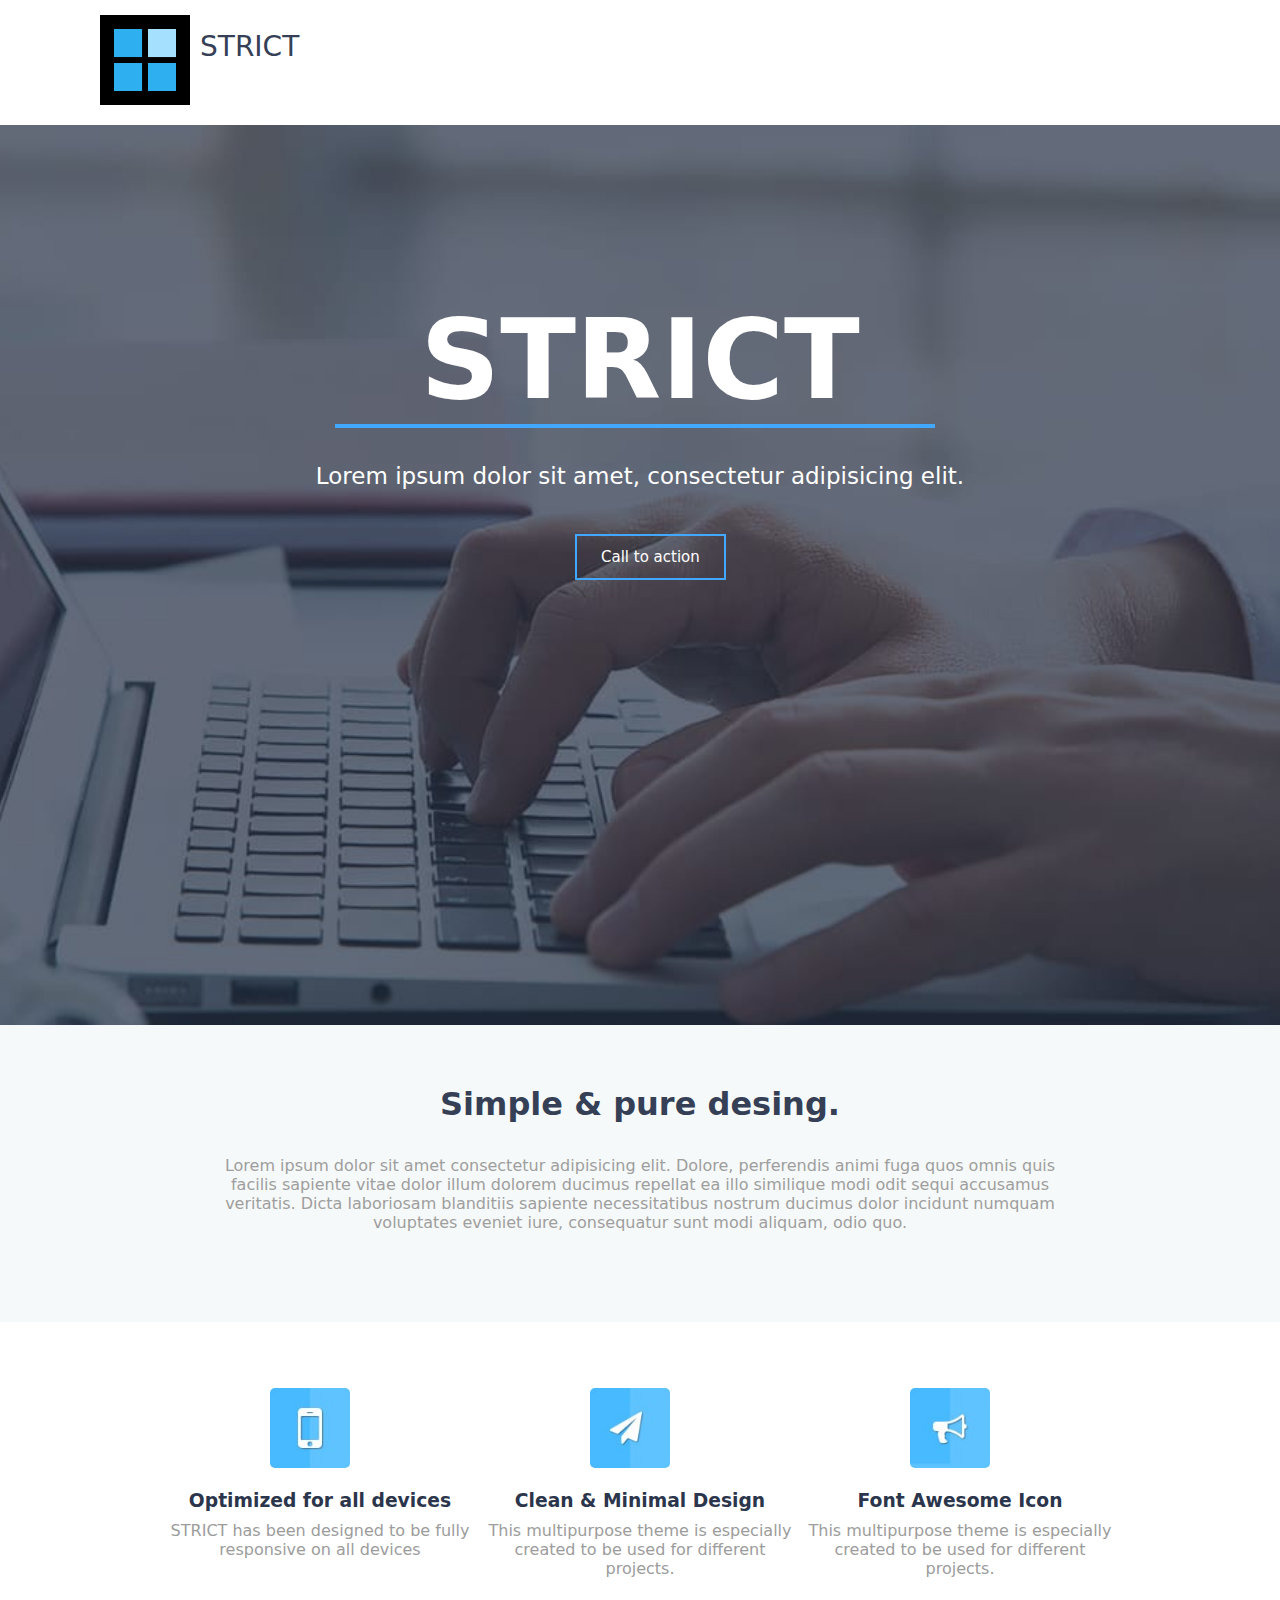
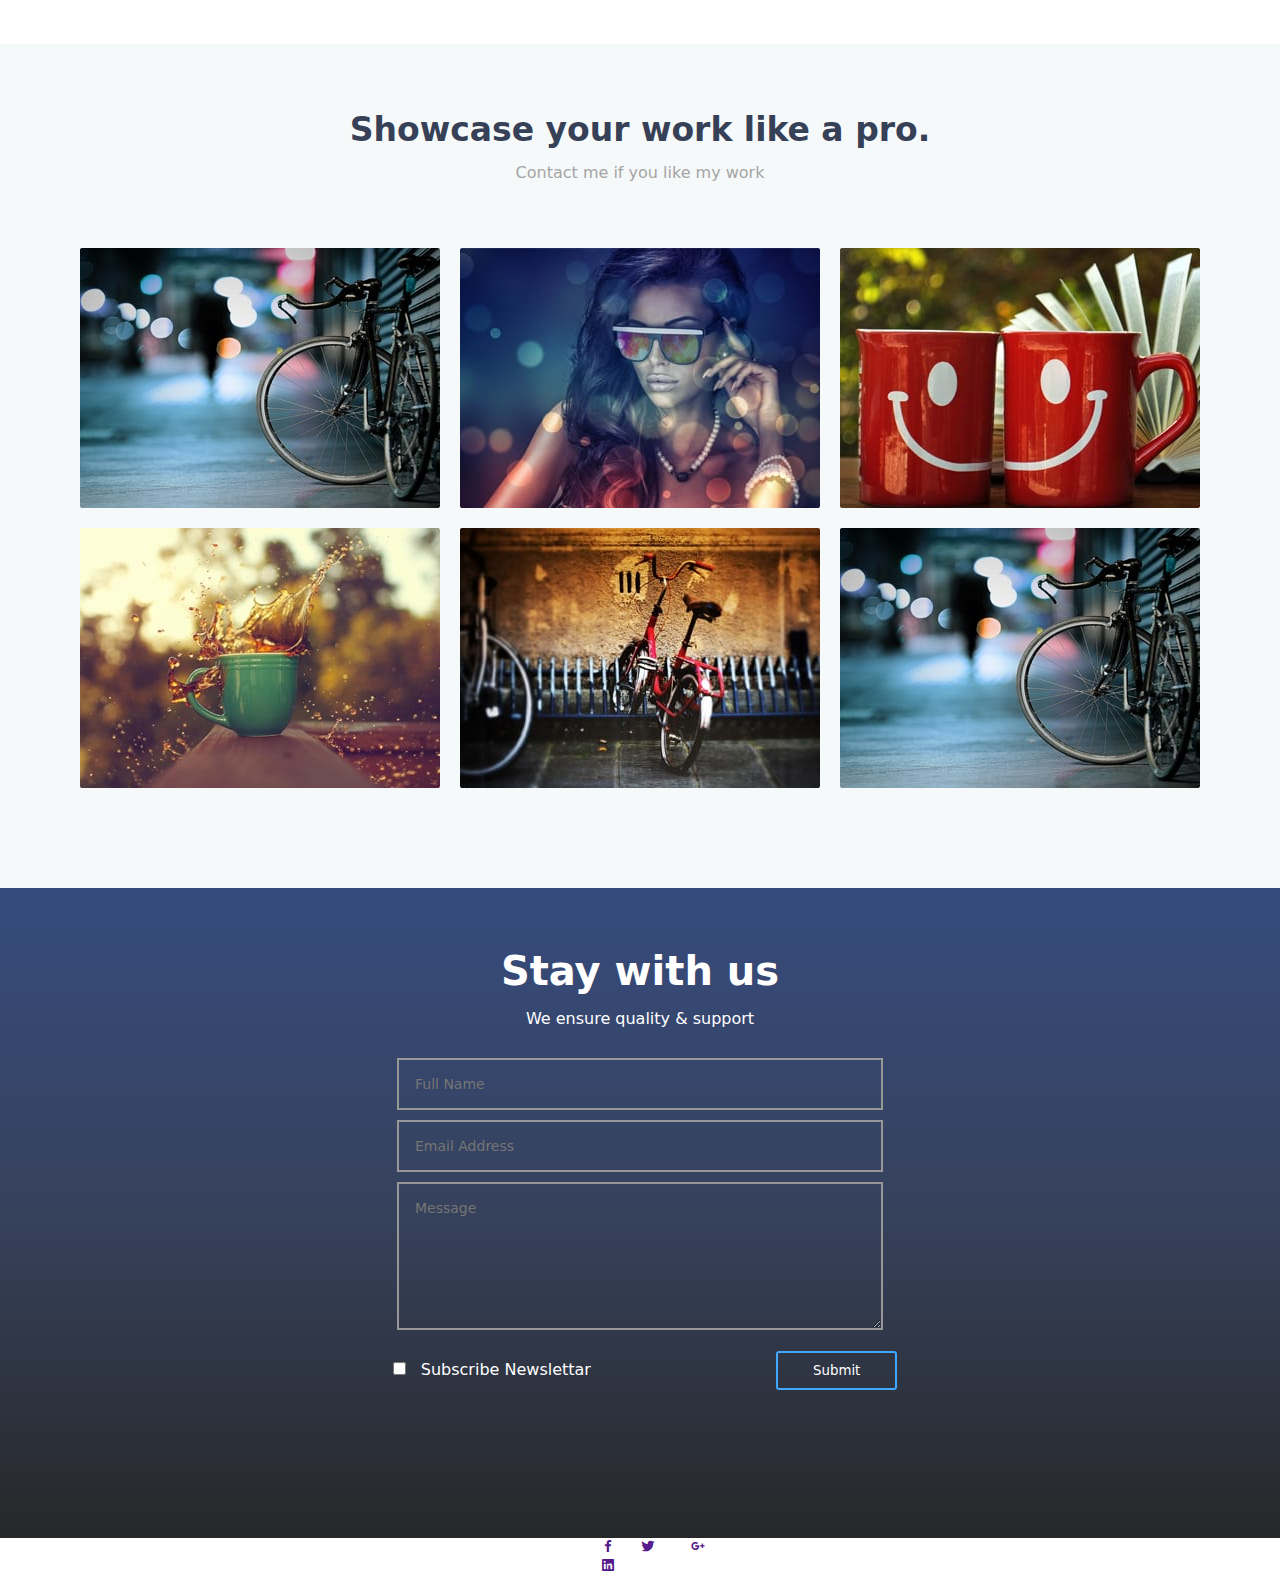
<file: index.html>
<!DOCTYPE html>
<html lang="en">
<head>
    <meta charset="UTF-8">
    <meta name="viewport" content="width=device-width, initial-scale=1.0">
    <title>On Site Task 1</title>
    <link href='https://unpkg.com/boxicons@2.1.4/css/boxicons.min.css' rel='stylesheet'>
    <link rel="stylesheet" href="style.css">
</head>
<body>
     <div class="Header">
        <div class="Item1">
            
                <img src="./logo.lo.jpg" alt="ogo">
              
                
            </a>       
        </div>
        <div class="Item2">
            <p>STRICT</p>
        </div>
    </div> 
    

    
     <header class="Banner">
        <div class="Item3">
            <h1>STRICT</h1>
            <hr>
            <p>Lorem ipsum dolor sit amet, consectetur adipisicing elit.</p>
            <a href="contact">Call to action</a>
        </div>
     </header>


    
     <div class="Desing ">
        <div class="Item4">
        <h1>Simple & pure desing.</h1>
        </div>
        <div class="Item5">
        <p>Lorem ipsum dolor sit amet consectetur adipisicing elit. Dolore, perferendis animi fuga quos omnis quis facilis sapiente vitae dolor illum dolorem ducimus repellat ea illo similique modi odit sequi accusamus veritatis. Dicta laboriosam blanditiis sapiente necessitatibus nostrum ducimus dolor incidunt numquam voluptates eveniet iure, consequatur sunt modi aliquam, odio quo.</p>
        </div>
    </div>
    

    
     <div class="Feares"> 
        <div class="Item6">
            <img src="./ic.icon1.jpg" alt="icon">
           
            <h3>Optimized for all devices</h3>
            <p>STRICT has been designed to be fully responsive on all devices</p>
        </div>
        <div class="Item6">
            <img src="./o.icon2.jpg" alt="icon2">
            <h3>Clean & Minimal Design</h3>
            <p>This multipurpose theme is especially created to be used for different projects.</p>
        </div>
        <div class="Item6">
            <img src="./ic.icon3.jpg" alt="icon3">
            <h3>Font Awesome Icon</h3>
            <p>This multipurpose theme is especially created to be used for different projects.</p>
        </div>
     </div>
    

     <div class="Showcase">
        <div class="tex">
            <h1>Showcase your work like a pro.</h1>
            <p>Contact me if you like my work</p>
        </div>
        <div class="phot">
          <img src="./img.img1.jpg" alt="img-1" />
          <img src="./img.img2.jpg"alt="img-2" />
          <img src="./img.img3.jpg"alt="img-3" />
          <img src="./img4.img.jpg" alt="img-4" />
          <img src="./img.img55.jpg" alt="img-5" />
          <img src="./img.img6.jpg" alt="img-6" />
        </div>
     </div>
    


     <div class="Contact ">
        <div class="text">
            <h1>Stay with us</h1>
            <p>We ensure quality & support</p>
        </div>
        <form>
            <input id="inp1" type="text" placeholder="Full Name"> <br>
            <input id="inp2" type="email" placeholder="Email Address"> <br>
            <textarea id="inp3" placeholder="Message" cols="50" rows="7"></textarea> <br>
            <input id="inp4" type="checkbox">
            <label>Subscribe Newslettar</label> 
            <input id="inp5" type="submit">                
        </form>
    </div>
    

    
    <div class="footer">
    
        <div class="icons">
            <a href=""><i class='bx bxl-facebook'></i></a>
            <a href=""><i class='bx bxl-twitter'></i></a>
            <a href=""><i class='bx bxl-google-plus'></i></a>
            <a href=""><i class='bx bxl-linkedin-square'></i></a>
               
            </a>
        </div>    
    </div>

</body>

</html>
</file>
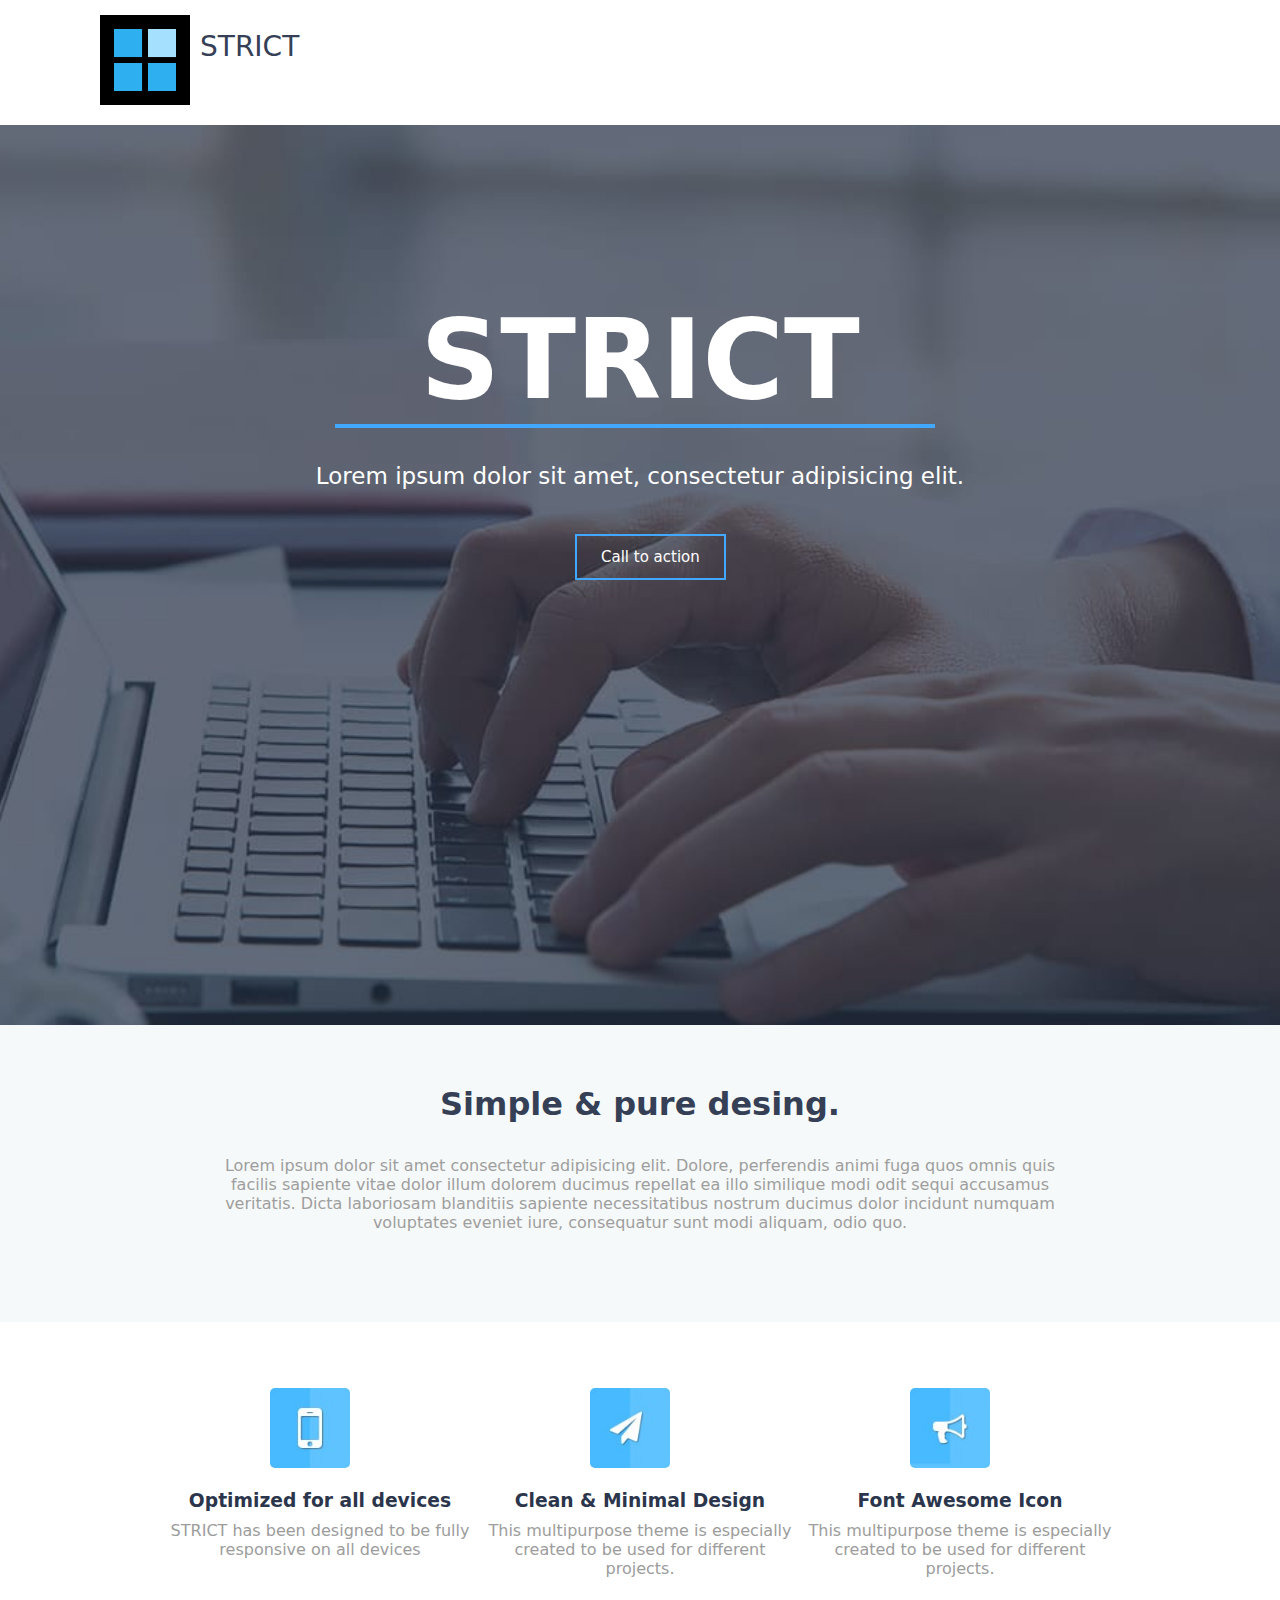
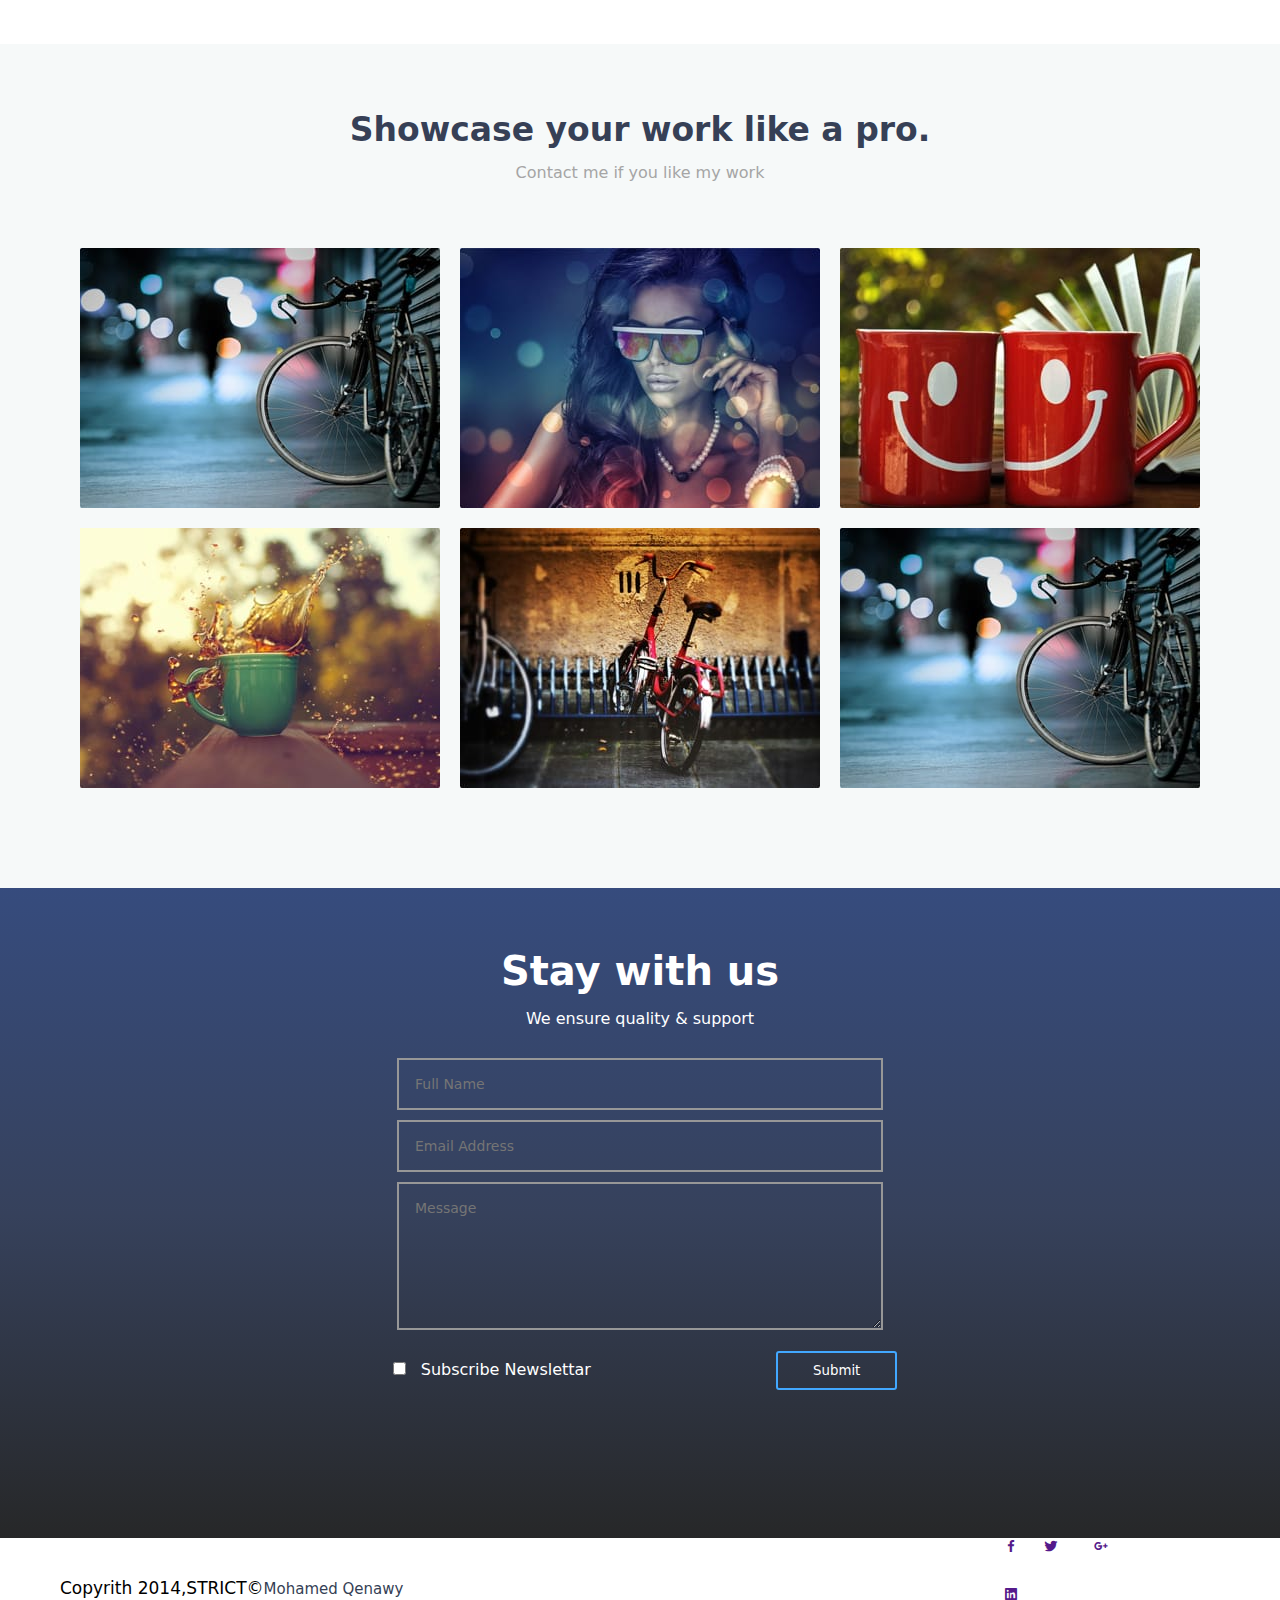
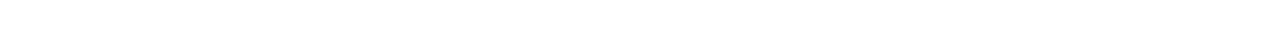
<file: onsite3.html>
<!DOCTYPE html>
<html lang="en">
<head>
    <meta charset="UTF-8">
    <meta name="viewport" content="width=device-width, initial-scale=1.0">
    <title>On Site Task 1</title>
    <link href='https://unpkg.com/boxicons@2.1.4/css/boxicons.min.css' rel='stylesheet'>
    <link rel="stylesheet" href="style.css">
</head>
<body>

    <!-- START Header Section -->
     <div class="Header">
        <div class="Item1">
            <a target="_blank" href="">
                <img src="./logo.lo.jpg" alt="ogo">
              
                
            </a>       
        </div>
        <div class="Item2">
            <p>STRICT</p>
        </div>
    </div> 
    <!-- END Header Section -->

    <!-- START Banner Section -->
     <header class="Banner">
        <div class="Item3">
            <h1>STRICT</h1>
            <hr>
            <p>Lorem ipsum dolor sit amet, consectetur adipisicing elit.</p>
            <a href="contact">Call to action</a>
        </div>
     </header>
    <!-- END Banner Section -->

    <!-- START Desing Section -->
     <div class="Desing ">
        <div class="Item4">
        <h1>Simple & pure desing.</h1>
        </div>
        <div class="Item5">
        <p>Lorem ipsum dolor sit amet consectetur adipisicing elit. Dolore, perferendis animi fuga quos omnis quis facilis sapiente vitae dolor illum dolorem ducimus repellat ea illo similique modi odit sequi accusamus veritatis. Dicta laboriosam blanditiis sapiente necessitatibus nostrum ducimus dolor incidunt numquam voluptates eveniet iure, consequatur sunt modi aliquam, odio quo.</p>
        </div>
    </div>
    <!-- END Desing Section -->

    <!-- START Feares Section -->
     <div class="Feares"> 
        <div class="Item6">
            <img src="./ic.icon1.jpg" alt="icon">
           
            <h3>Optimized for all devices</h3>
            <p>STRICT has been designed to be fully responsive on all devices</p>
        </div>
        <div class="Item6">
            <img src="./o.icon2.jpg" alt="icon2">
            <h3>Clean & Minimal Design</h3>
            <p>This multipurpose theme is especially created to be used for different projects.</p>
        </div>
        <div class="Item6">
            <img src="./ic.icon3.jpg" alt="icon3">
            <h3>Font Awesome Icon</h3>
            <p>This multipurpose theme is especially created to be used for different projects.</p>
        </div>
     </div>
    <!-- END Feares Section -->

    <!-- START Showcase Section -->
     <div class="Showcase">
        <div class="tex">
            <h1>Showcase your work like a pro.</h1>
            <p>Contact me if you like my work</p>
        </div>
        <div class="phot">
          <img src="./img.img1.jpg" alt="img-1" />
          <img src="./img.img2.jpg"alt="img-2" />
          <img src="./img.img3.jpg"alt="img-3" />
          <img src="./img4.img.jpg" alt="img-4" />
          <img src="./img.img55.jpg" alt="img-5" />
          <img src="./img.img6.jpg" alt="img-6" />
        </div>
     </div>
    <!-- END Showcase Section -->

    <!-- START Contact Section -->
     <div class="Contact ">
        <div class="text">
            <h1>Stay with us</h1>
            <p>We ensure quality & support</p>
        </div>
        <form>
            <input id="inp1" type="text" placeholder="Full Name"> <br>
            <input id="inp2" type="email" placeholder="Email Address"> <br>
            <textarea id="inp3" placeholder="Message" cols="50" rows="7"></textarea> <br>
            <input id="inp4" type="checkbox">
            <label>Subscribe Newslettar</label> 
            <input id="inp5" type="submit">                
        </form>
    </div>
    <!-- END Contact Section  -->   

    <!-- START Footer Section -->
    <div class="footer">
        <div id="Copy">
            <p>Copyrith 2014,STRICT&copy;<span>Mohamed Qenawy</span></p>
        </div>
        <div class="icons">
            <a href=""><i class='bx bxl-facebook'></i></a>
            <a href=""><i class='bx bxl-twitter'></i></a>
            <a href=""><i class='bx bxl-google-plus'></i></a>
            <a href=""><i class='bx bxl-linkedin-square'></i></a>
               
            </a>
        </div>    
    </div>
    <!-- END Footer  Section -->   

</body>
</html>
</file>
<file: style.css>
*{
    margin:0;
    padding:0;
    font-family:system-ui, -apple-system, BlinkMacSystemFont, 'Segoe UI', Roboto, Oxygen, Ubuntu, Cantarell, 'Open Sans', 'Helvetica Neue', sans-serif;
}

/* START Header Section */
.Header{
    display:flex;    
}
.Header .Item1 img{
    width:90px;
    margin-left:100px;
    margin-top:15px;
   
}
.Header .Item2 p {
    margin-left:10px;
    margin-top:30px;
    font-size:28px;
    color:#354056;
}
/* END Header Section */

/* START Banner Section */ 
.Banner{
    background-image: url(./jj.bac.jpg);
   
    background-repeat:no-repeat;
    background-size:cover;
    background-position:center;
    height:100vh;
    margin-top:16px;
}
.Banner .Item3 h1 {
    text-align:center;
    color:#fff;
    font-size:111px;
    padding-top:170px;
}
.Banner .Item3 hr {
    text-align:center;
    width:600px;
    height:4px;
    margin-left:455px;
    background-color:#42a8ff;
    border:none;

}
.Banner .Item3 p {
    text-align:center;
    margin-top:35px;
    font-size:23px;
    color:#fff;
}
.Banner .Item3 a{
    margin-left:680px;
    margin-top:45px;
    border:solid 2px #42a8ff ;
    display:inline-block;
    padding:12px 24px;
    color:#ffffff;
    font-size:15px;
    text-decoration:none; 
    /* transition: all 2s ease-in-out; */
}
.Banner .Item3 a:hover{
    border:solid 2px #42a8ff ;
    color:#fff;
    background-color: #42a7ff5c;
    border-radius:50px;
    /* transition: all 2s ease-in-out; */
}
/* END Banner Section */

/* START Desing Section */
.Desing {
    background-color:#f6f9f9;
    padding-bottom:90px;
}
.Desing .Item4 h1{
    color:#353f55;
    text-align:center;
    padding-top:60px;
}
.Desing .Item5 {
  display:grid;
  grid-template-columns:850px;
  justify-content:center;
  text-align:center;
}
.Desing .Item5 p{
   color:#9e9e9e;
    margin-top:33px;
}
/* END Desing Section */

/* START Feares Section */
.Feares{
    display: grid;
    grid-template-columns: 320px 320px 320px ;
    justify-content:center;
    margin-top: 66px;
    padding-bottom:66px;
}
.Feares .Item6 img{
    border-radius:5px;
    width:80px;
    margin-left:110px;
}
.Feares .Item6 h3{
    text-align: center;
    margin-top:18px;
    color:#2b354b;
} 
.Feares .Item6 p{
    text-align: center;
    margin-top:10px;
    color:#9c9c9c;
} 
/* END Feares Section */

/* START Showcase Section  */
.Showcase{
    background-color:#f6f9f9;
    padding-bottom:100px;
}
.Showcase .tex{
    text-align:center;
    padding-top:66px;
    padding-bottom:66px;
}
.Showcase .tex h1{
    color:#364056;
    font-size:33px;
}
.Showcase .tex p{
    color: #a5a5a5;
    margin-top:14px;
}
.Showcase .phot {
    display:grid;
    grid-template-columns:auto auto auto;
    justify-content:center;
    align-content: center;
    gap:20px;
}
.Showcase .phot .img-1{
    width:360px;
    height:260px;
    background-image: url(imge/image1.jpg); 
    background-size:cover;
}
.Showcase .phot .img-1:hover{  
    border-radius:7px;
    background:linear-gradient(#2cadf8cf ,#44a5a1c0  ,#3a2cf886 ), url(imge/image1.jpg); 
    background-size:cover; 
}
.Showcase .phot .img-2{
    width: 360px;
    height:260px;
    background-image: url(imge/image2.jpg); 
    background-size:cover;
}
.Showcase .phot .img-2:hover{
    border-radius:7px;
    background:linear-gradient(#2cadf8cf ,#44a5a1c0  ,#3a2cf886 ), url(imge/image2.jpg); 
    background-size:cover; 
}
.Showcase .phot .img-3{
    width: 360px;
    height:260px;
    background-image: url(imge/image3.jpg); 
    background-size:cover;
}
.Showcase .phot .img-3:hover{
    border-radius:7px;
    background:linear-gradient(#2cadf8cf ,#44a5a1c0  ,#3a2cf886 ), url(imge/image3.jpg); 
    background-size:cover; 
}
.Showcase .phot .img-4{
    width: 360px;
    height:260px;
    background-image: url(imge/image4.jpg); 
    background-size:cover;
}
.Showcase .phot .img-4:hover{
    border-radius:7px;
    background:linear-gradient(#2cadf8cf ,#44a5a1c0  ,#3a2cf886 ), url(imge/image4.jpg); 
    background-size:cover; 
}
.Showcase .phot .img-5{
    width: 360px;
    height:260px;
    background-image: url(imge/image5.jpg); 
    background-size:cover;
}
.Showcase .phot .img-5:hover{
    border-radius:7px;
    background:linear-gradient(#2cadf8cf ,#44a5a1c0  ,#3a2cf886 ), url(imge/image5.jpg); 
    background-size:cover; 
}
.Showcase .phot .img-6{
    width: 360px;
    height:260px;
    background-image: url(imge/image6.jpg); 
    background-size:cover;
}
.Showcase .phot .img-6:hover{
    border-radius:7px;
    background:linear-gradient(#2cadf8cf ,#44a5a1c0  ,#3a2cf886 ), url(imge/image6.jpg); 
    background-size:cover; 
}
/* END  Showcase Section  */

/* START Contact Section  */
.Contact {
    background:linear-gradient(#152e68db ,#152241db  ,#030405db ), url("https://img.freepik.com/premium-photo/closeup-empty-road-city-night_693425-25918.jpg");
    background-repeat:no-repeat;
    text-align:center;
    background-size: cover;
    height:650px;
}
.Contact .text h1{
    color:#fff;
    font-size:40px;
    padding-top:60px;
}
.Contact .text p{
    color:#fff;
    padding-top:15px;
}
.Contact form{
    color:#fff;
    padding-top:30px;
}
.Contact form #inp1{
    color:#fff;
    padding:16px;
    width:450px;
    font-size:14px;
    outline: none;
    background: transparent;
    border:solid 2px #979797;
}
.Contact form #inp2{
    margin-top:10px;
    color:#fff;
   padding:16px;
    width:450px;
    font-size:14px;
    outline: none;
    background: transparent;
    border:solid 2px #979797;
}
.Contact form #inp3{
    margin-top:10px;
    color:#fff;
    outline: none;
    background: transparent;
    border:solid 2px #979797;
    padding:16px;
    width:450px;
    font-size:14px;
}
.Contact form #inp4{
    padding-right:100px;
    margin:10px;
}
.Contact form #inp5{
    padding:10px 35px;
    background:transparent;
    border:solid 2px #42a8ff;
    outline:none;
    color:#ffffff;
    margin-top:17px ;
    margin-left:180px;
    border-radius:3px; 
}
/* END Contact Section */

/* START Footer Section */
.footer{
    display:flex;
}
.footer #Copy{
    margin-top:40px;
    padding-bottom:35px;
    padding-left:60px;
    color: #000000;
    font-size:17px;
    display:inline-block;
}
.footer #Copy span{
    color:#353f55;
    font-size:15px;
}
.footer .icons{
    margin-left:800px;
    display: grid;
    grid-template-columns:40px 50px 50px;
}
.footer .icons a{
    display: inline-block;
}
.footer .icons img{
    margin-top:30px;
    width:40px;
    display:flex;
    display: inline-block;
}
.footer .icons #ic-1{
    width:38px;
}
.footer .icons #ic-2{ 
    margin-left:10px;
}
.footer .icons #ic-3{ 
    margin-left:10px;
}
.footer .icons #ic-4{ 
    margin-left:10px;
}
/* END  Footer Section */



/* @media screen  
 (max-width:1280px) 
 (max-width:1024px) 
 (max-width:820px) 
 (max-width:540px) 
 (max-width:412px) 
  */

/* Start @media screen and (max-width:1280px) -----------------------------------*/
@media screen and (max-width:1280px) {      
/* START Banner Section */
.Banner .Item3 hr {
    margin-left:335px;
}
.Banner .Item3 a{
    margin-left:575px;
}
/* END Banner Section */

/* START Footer Section */
.footer .icons{
    margin-left:600px;
}
.footer .icons a{
    display: inline-block;
}
/* END  Footer Section */
}
/* End @media screen and (max-width:1280px) -----------------------------------*/

/* Start @media screen and (max-width:1024px) -----------------------------------*/
@media screen and (max-width:1024px) {  
/* START Header Section */
.Header .Item1 img{
    width:80px;
    margin-left:95px;
    margin-top:12px;
}
.Header .Item2 p {
    margin-left:9px;
    margin-top:25px;
    font-size:27px;
}
/* END Header Section */

/* START Banner Section */
.Banner {
   background-size:1024px 100vh;
}
.Banner .Item3 h1 {
    font-size:90px;
    padding-top:120px;
}
.Banner .Item3 hr {
    width:550px;
    height:4px;
    margin-left:238px;
}
.Banner .Item3 p {
    font-size:22px;
}
.Banner .Item3 a{
    margin-left:440px;
    margin-top:40px;
    padding:11px 23px;
    font-size:14px;
}
/* END Banner Section */

/* START Showcase Section  */
.Showcase{
    padding-bottom:85px;
}
.Showcase .tex{
    padding-top:45px;
    padding-bottom:45px;
}
.Showcase .tex h1{
    font-size:32px;
}
.Showcase .tex p{
    margin-top:15px;
}
.Showcase .phot {
    gap:18px;
}
.Showcase .phot .img-1{
    width:300px;
    height:200px;
}
.Showcase .phot .img-2{
    width:300px;
    height:200px;
}
.Showcase .phot .img-3{
    width:300px;
    height:200px;
}
.Showcase .phot .img-4{
    width:300px;
    height:200px;
}
.Showcase .phot .img-5{
    width:300px;
    height:200px;
}
.Showcase .phot .img-6{
    width:300px;
    height:200px;
}
/* END  Showcase Section  */

/* START Footer Section */
.footer #Copy{
    margin-top:35px;
    padding-bottom:35px;
    padding-left:55px;
}
.footer .icons{
    margin-left:450px;
}
.footer .icons img{
    margin-top:30px;
    width:35px;
}
.footer .icons #ic-1{
    width:35px;
}
/* END  Footer Section */
}
/* End @media screen and (max-width:1024px) -----------------------------------*/

/* Start @media screen and (max-width:820px) -----------------------------------*/
@media screen and (max-width:820px){
/* START Header Section */
.Header .Item1 img{
    width:85px;
    margin-left:90px;
    margin-top:14px;
}
.Header .Item2 p {
    margin-left:9px;
    margin-top:27px;
    font-size:27px;
}
/* END Header Section */

/* START Banner Section */
.Banner {
   background-size:820px 100vh;
}
.Banner .Item3 h1 {
    font-size:80px;
    padding-top:210px;
}
.Banner .Item3 hr {
    width:466px;
    margin-left:176px;
}
.Banner .Item3 p {
    margin-top:30px;
    font-size:19px;
}
.Banner .Item3 a{
    margin-left:350px;
    margin-top:38px;
    padding:12px 23px;
    font-size:14px;
}
/* END Banner Section */

/* START Desing Section */
.Desing {
    padding-bottom:70px;
}
.Desing .Item4 h1{
    padding-top:50px;
}
.Desing .Item5 {
  display:grid;
  grid-template-columns:700px;
  justify-content:center;
  text-align:center;
}
.Desing .Item5 p{
    margin-top:25px;
}
/* END Desing Section */

/* START Feares Section */
.Feares{
    grid-template-columns: 250px 250px 250px ;
    justify-content:center;
    margin-top:45px;
    padding-bottom:50px;
}
.Feares .Item6 img{
    width:80px;
    margin-left:75px;
} 
/* END Feares Section */

/* START Showcase Section  */
.Showcase{
    padding-bottom:90px;
}
.Showcase .tex{
    padding-top:50px;
    padding-bottom:50px;
}
.Showcase .tex h1{
    font-size:31px;
}
.Showcase .phot {
    grid-template-columns:auto auto ;
    gap:18px;
}
.Showcase .phot .img-1{
    width:300px;
    height:200px;
}
.Showcase .phot .img-2{
    width:300px;
    height:200px;
}
.Showcase .phot .img-3{
    width:300px;
    height:200px;
}
.Showcase .phot .img-4{
    width:300px;
    height:200px;
}
.Showcase .phot .img-5{
    width:300px;
    height:200px;
}
.Showcase .phot .img-6{
    width:300px;
    height:200px;
}
/* END  Showcase Section  */

/* START Contact Section  */
.Contact {
    background-size: 820px 94vh;
}
/* END Contact Section */

/* START Footer Section */
.footer #Copy{
    margin-top:24px;
    padding-bottom:25px;
    padding-left:50px;
    font-size:16px;
}
.footer .icons{
    margin-left:230px;
}
.footer .icons img{
    margin-top:20px;
    width:33px;
}
.footer .icons #ic-1{
    width:32px;
}
/* END  Footer Section */
}
/* End @media screen and (max-width:820px) -----------------------------------*/

/* Start @media screen and (max-width:540px) -----------------------------------*/
@media screen and (max-width:540px){
/* START Header Section */
.Header .Item1 img{
    width:75px;
    margin-left:70px;
    margin-top:12px;
}
.Header .Item2 p {
    margin-left:8px;
    margin-top:24px;
    font-size:25px;
}
/* END Header Section */

/* START Banner Section */
.Banner {
   background-size:540px 100vh;
}
.Banner .Item3 h1 {
    font-size:75px;
    padding-top:170px;
}
.Banner .Item3 hr {
    width:340px;
    margin-left:98px;
}
.Banner .Item3 p {
    margin-top:26px;
    font-size:16px;
}
.Banner .Item3 a{
    margin-left:202px;
    margin-top:34px;
    padding:11px 22px;
    font-size:13px;
}
/* END Banner Section */

/* START Desing Section */
.Desing {
    padding-bottom:80px;
}
.Desing .Item4 h1{
    padding-top:50px;
}
.Desing .Item5 {
  grid-template-columns:468px;
  font-size:16px;
}
.Desing .Item5 p{
    margin-top:22px;
}
/* END Desing Section */

/* START Feares Section */
.Feares{
    grid-template-columns: 170px 170px 170px ;
    justify-content:center;
    margin-top:40px;
    padding-bottom:40px;
}
.Feares .Item6 img{
    width:65px;
    margin-left:55px;
} 
/* END Feares Section */

/* START Showcase Section  */
.Showcase{
    padding-bottom:90px;
}
.Showcase .tex{
    padding-top:50px;
    padding-bottom:50px;
}
.Showcase .tex h1{
    font-size:31px;
}
.Showcase .phot {
    grid-template-columns:auto auto ;
    gap:14px;
}
.Showcase .phot .img-1{
    width:240px;
    height:140px;
    background-size:240px 140px;
}
.Showcase .phot .img-2{
    width:240px;
    height:140px;
    background-size:240px 140px;
}
.Showcase .phot .img-3{
    width:240px;
    height:140px;
    background-size:240px 140px;
}
.Showcase .phot .img-4{
    width:240px;
    height:140px;
    background-size:240px 140px;
}
.Showcase .phot .img-5{
    width:240px;
    height:140px;
    background-size:240px 140px;
}
.Showcase .phot .img-6{
    width:240px;
    height:140px;
    background-size:240px 140px;
}
/* END  Showcase Section  */

/* START Contact Section  */
.Contact {
    background-size:540px 98vh;
}
/* END Contact Section */

/* START Footer Section */
.footer #Copy{
    margin-top:20px;
    padding-bottom:20px;
    padding-left:30px;
    font-size:12px;
}
.footer #Copy span{
    font-size:10px;
}
.footer .icons{
    margin-left:80px;
}
.footer .icons img{
    margin-top:16px;
    width:28px;
}
.footer .icons #ic-1{
    width:27px;
}
/* END  Footer Section */
}
/* End @media screen and (max-width:540px) -----------------------------------*/


/* Start @media screen and (max-width:412px) -----------------------------------*/
@media screen and (max-width:412px){
/* START Header Section */
.Header .Item1 img{
    width:60px;
    margin-left:50px;
    margin-top:10px;
}
.Header .Item2 p {
    margin-left:6px;
    margin-top:18px;
    font-size:22px;
}
/* END Header Section */

/* START Banner Section */
.Banner {
   background-size:412px 100vh;
}
.Banner .Item3 h1 {
    font-size:62px;
    padding-top:180px;
}
.Banner .Item3 hr {
    width:220px;
    margin-left:90px;
}
.Banner .Item3 p {
    margin-top:20px;
    font-size:14px;
}
.Banner .Item3 a{
    margin-left:160px;
    margin-top:25px;
    padding:9px 18px;
    font-size:11px;
}
/* END Banner Section */

/* START Desing Section */
.Desing {
    padding-bottom:60px;
}
.Desing .Item4 h1{
    padding-top:46px;
    font-size:28px;
}
.Desing .Item5 {
  grid-template-columns:300px;
  font-size:15px;
}
.Desing .Item5 p{
    margin-top:20px;
}
/* END Desing Section */

/* START Feares Section */
.Feares{
    grid-template-columns:250px;
    grid-template-rows:250px 250px;
    justify-content:center;
    margin-top:55px;
    padding-bottom:50px;
}
.Feares .Item6 img{
    width:70px;
    margin-left:85px;
} 
/* END Feares Section */

/* START Showcase Section  */
.Showcase{
    padding-bottom:90px;
}
.Showcase .tex{
    padding-top:50px;
    padding-bottom:50px;
}
.Showcase .tex h1{
    font-size:23px;
}
.Showcase .tex p{
    font-size:17px;
}
.Showcase .phot {
    grid-template-columns:auto;
    gap:18px;
}
.Showcase .phot .img-1{
    width:280px;
    height:180px;
    background-size:280px 180px;
}
.Showcase .phot .img-2{
    width:280px;
    height:180px;
    background-size:280px 180px;
}
.Showcase .phot .img-3{
    width:280px;
    height:180px;
    background-size:280px 180px;
}
.Showcase .phot .img-4{
    width:280px;
    height:180px;
    background-size:280px 180px;
}
.Showcase .phot .img-5{
    width:280px;
    height:180px;
    background-size:280px 180px;
}
.Showcase .phot .img-6{
    width:280px;
    height:180px;
    background-size:280px 180px;
}
/* END  Showcase Section  */

/* START Contact Section  */
.Contact {
    background-size:412px 98vh;
}
.Contact .text h1{
    font-size:38px;
}
.Contact .text p{
    font-size:14px;
}
.Contact form #inp1{
    width:240px;
}
.Contact form #inp2{
    width:240px;
}
.Contact form #inp3{
    width:240px;
}
.Contact form #inp4{
    padding-right:30px;
    margin:10px;
}
.Contact form #inp5{
    padding:9px 33px;
    margin-top:16px ;
    margin-left:158px; 
}
/* END Contact Section */

/* START Footer Section */
.
.footer .icons{
    margin-left:25px;
}
.footer .icons img{
    margin-top:16px;
    width:25px;
    margin-left:5px;
}
.footer .icons #ic-1{
    width:24px;
}
/* END  Footer Section */
}
/* End @media screen and (max-width:412px) -----------------------------------*/
</file>
